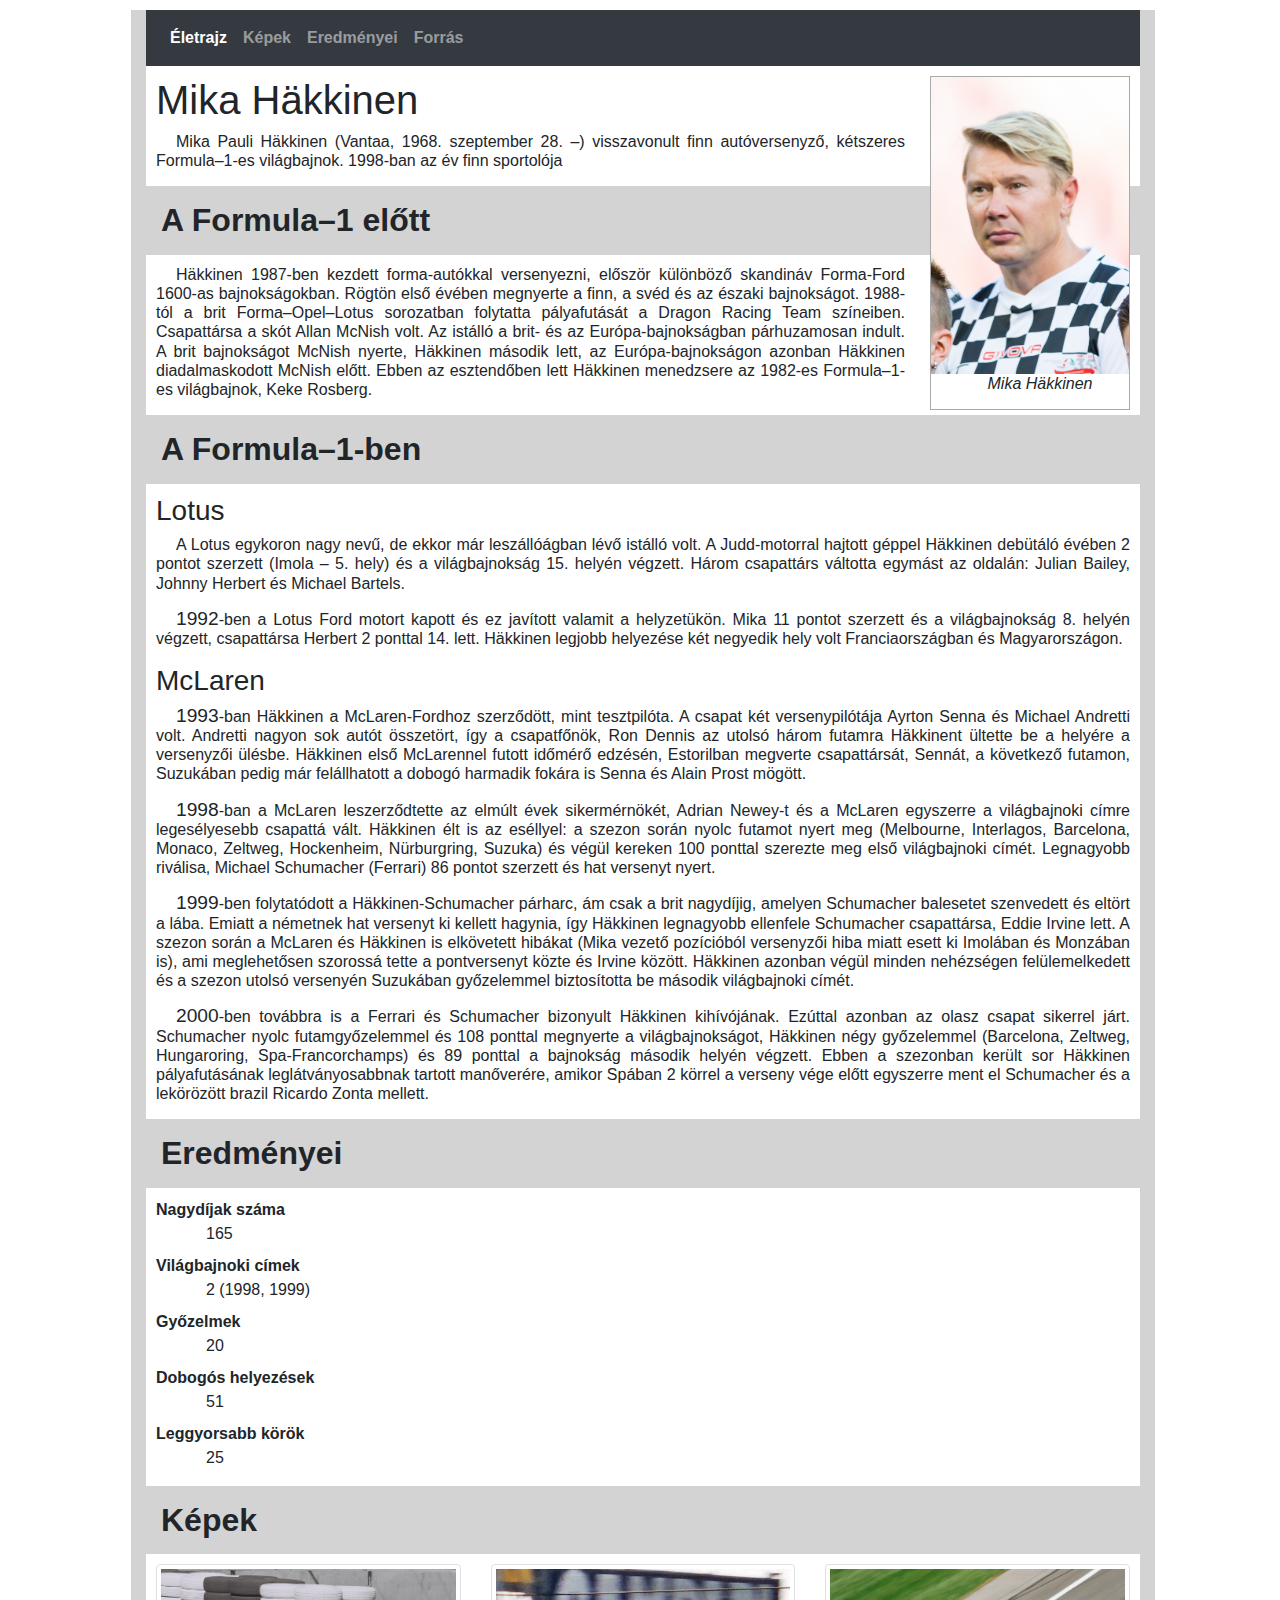
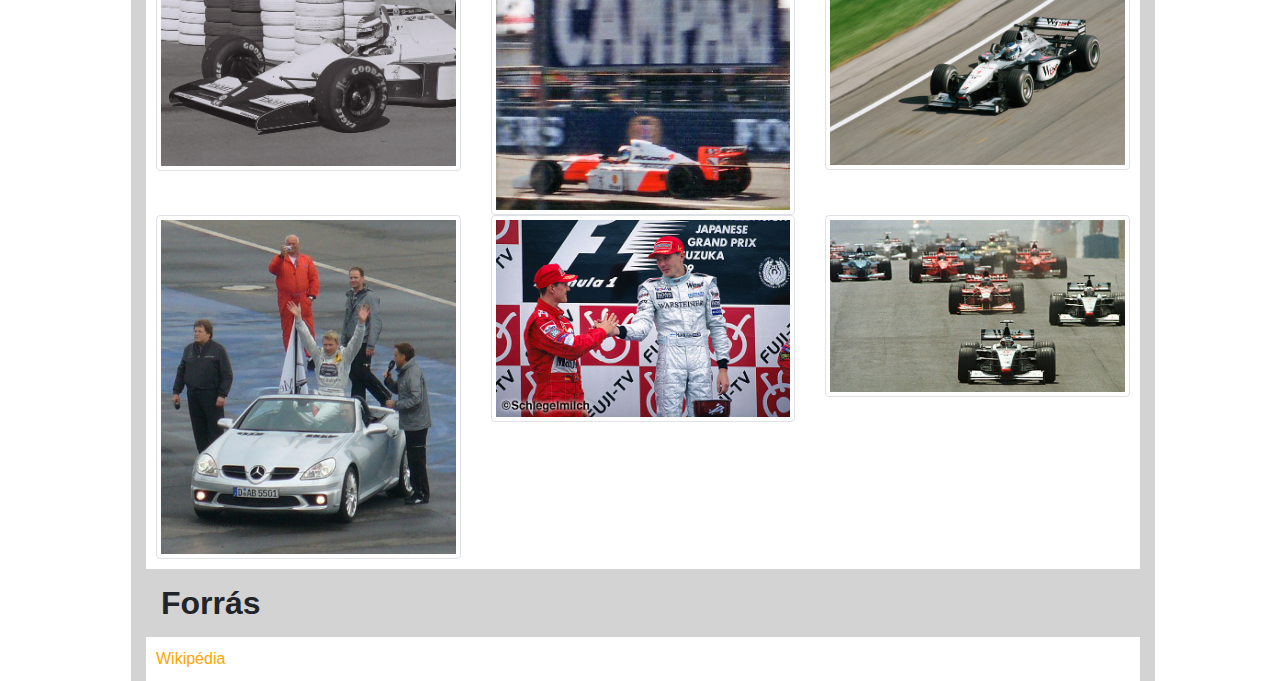
<file: F01_MikaHekkinen/index.html>
﻿<!DOCTYPE html>
<html lang="hu">

<head>
    <meta charset="UTF-8">
    <meta name="viewport" content="width=device-width, initial-scale=1.0">
    <link rel="stylesheet" href="css/bootstrap.min.css" type="text/css">
    <link rel="stylesheet" href="styles.css" type="text/css">
    <link rel="shortcut icon" href="favico.ico" type="image/x-icon">
    <title>Mika Häkkinen</title>
</head>

<body>
    <div class="container">
        <header>
            <nav class="navbar navbar-expand-md navbar-dark bg-dark">
                <div class="collapse navbar-collapse">
                    <ul class="navbar-nav">
                        <li class="nav-item active">
                            <a class="nav-link" href="#eletrajz">Életrajz</a>
                        </li>
                        <li class="nav-item">
                            <a class="nav-link" href="#kepek">Képek</a>
                        </li>
                        <li class="nav-item">
                            <a class="nav-link" href="#eredmenyei">Eredményei</a>
                        </li>
                        <li class="nav-item">
                            <a class="nav-link" href="#forras">Forrás</a>
                        </li>
                    </ul>
                </div>
            </nav>
        </header>
        <section id="eletrajz">
            <div class="foto">
                <img src="images/photo.jpg" alt="Häkkinen" title="Häkkinen">
                <p class="kepalairas">Mika Häkkinen</p>
            </div>
            <h1>Mika Häkkinen</h1>
            <p>
                Mika Pauli Häkkinen (Vantaa, 1968. szeptember 28. –) visszavonult finn autóversenyző, kétszeres
                Formula–1-es
                világbajnok. 1998-ban az év finn sportolója
            </p>

            <h2>A Formula–1 előtt</h2>
            <p>
                Häkkinen 1987-ben kezdett forma-autókkal versenyezni, először különböző skandináv Forma-Ford 1600-as
                bajnokságokban. Rögtön első évében megnyerte a finn, a svéd és az északi bajnokságot. 1988-tól a brit
                Forma–Opel–Lotus sorozatban folytatta pályafutását a Dragon Racing Team színeiben. Csapattársa a skót
                Allan
                McNish volt. Az istálló a brit- és az Európa-bajnokságban párhuzamosan indult. A brit bajnokságot McNish
                nyerte, Häkkinen második lett, az Európa-bajnokságon azonban Häkkinen diadalmaskodott McNish előtt.
                Ebben az
                esztendőben lett Häkkinen menedzsere az 1982-es Formula–1-es világbajnok, Keke Rosberg.
            </p>

            <h2>A Formula–1-ben</h2>
            <h3>Lotus</h3>
            <p>
                A Lotus egykoron nagy nevű, de ekkor már leszállóágban lévő istálló volt. A Judd-motorral hajtott géppel
                Häkkinen debütáló évében 2 pontot szerzett (Imola – 5. hely) és a világbajnokság 15. helyén végzett.
                Három
                csapattárs váltotta egymást az oldalán: Julian Bailey, Johnny Herbert és Michael Bartels.
            </p>
            <p>
                <span class="kiemeles">1992</span>-ben a Lotus Ford motort kapott és ez javított valamit a helyzetükön.
                Mika
                11 pontot szerzett és a világbajnokság 8. helyén végzett, csapattársa Herbert 2 ponttal 14. lett.
                Häkkinen
                legjobb helyezése két negyedik hely volt Franciaországban és Magyarországon.
            </p>

            <h3>McLaren</h3>
            <p>
                <span class="kiemeles">1993</span>-ban Häkkinen a McLaren-Fordhoz szerződött, mint tesztpilóta. A csapat
                két
                versenypilótája Ayrton Senna és Michael Andretti volt. Andretti nagyon sok autót összetört, így a
                csapatfőnök, Ron Dennis az utolsó három futamra Häkkinent ültette be a helyére a versenyzői ülésbe.
                Häkkinen
                első McLarennel futott időmérő edzésén, Estorilban megverte csapattársát, Sennát, a következő futamon,
                Suzukában pedig már felállhatott a dobogó harmadik fokára is Senna és Alain Prost mögött.
            </p>
            <p>
                <span class="kiemeles">1998</span>-ban a McLaren leszerződtette az elmúlt évek sikermérnökét, Adrian
                Newey-t
                és a McLaren egyszerre a világbajnoki címre legesélyesebb csapattá vált. Häkkinen élt is az eséllyel: a
                szezon során nyolc futamot nyert meg (Melbourne, Interlagos, Barcelona, Monaco, Zeltweg, Hockenheim,
                Nürburgring, Suzuka) és végül kereken 100 ponttal szerezte meg első világbajnoki címét. Legnagyobb
                riválisa,
                Michael Schumacher (Ferrari) 86 pontot szerzett és hat versenyt nyert.
            </p>
            <p>
                <span class="kiemeles">1999</span>-ben folytatódott a Häkkinen-Schumacher párharc, ám csak a brit
                nagydíjig,
                amelyen Schumacher balesetet szenvedett és eltört a lába. Emiatt a németnek hat versenyt ki kellett
                hagynia,
                így Häkkinen legnagyobb ellenfele Schumacher csapattársa, Eddie Irvine lett. A szezon során a McLaren és
                Häkkinen is elkövetett hibákat (Mika vezető pozícióból versenyzői hiba miatt esett ki Imolában és
                Monzában
                is), ami meglehetősen szorossá tette a pontversenyt közte és Irvine között. Häkkinen azonban végül
                minden
                nehézségen felülemelkedett és a szezon utolsó versenyén Suzukában győzelemmel biztosította be második
                világbajnoki címét.
            </p>
            <p>
                <span class="kiemeles">2000</span>-ben továbbra is a Ferrari és Schumacher bizonyult Häkkinen
                kihívójának.
                Ezúttal azonban az olasz csapat sikerrel járt. Schumacher nyolc futamgyőzelemmel és 108 ponttal
                megnyerte a
                világbajnokságot, Häkkinen négy győzelemmel (Barcelona, Zeltweg, Hungaroring, Spa-Francorchamps) és 89
                ponttal a bajnokság második helyén végzett. Ebben a szezonban került sor Häkkinen pályafutásának
                leglátványosabbnak tartott manőverére, amikor Spában 2 körrel a verseny vége előtt egyszerre ment el
                Schumacher és a lekörözött brazil Ricardo Zonta mellett.
            </p>
        </section>
        <section id="eredmenyei">
            <h2>Eredményei</h2>

            <dl>
                <dt>Nagydíjak száma</dt>
                <dd>165</dd>

                <dt>Világbajnoki címek</dt>
                <dd>2 (1998, 1999)</dd>

                <dt>Győzelmek</dt>
                <dd>20</dd>

                <dt>Dobogós helyezések</dt>
                <dd>51</dd>

                <dt>Leggyorsabb körök</dt>
                <dd>25</dd>
            </dl>
        </section>
        <section id="kepek">
            <h2>Képek</h2>

            <div class="row">
                <div class="col-12 col-xl-4 col-md-6"><img src="images/1.jpg" class="img-thumbnail" alt=""></div>
                <div class="col-12 col-xl-4 col-md-6"><img src="images/2.jpg" class="img-thumbnail" alt=""></div>
                <div class="col-12 col-xl-4 col-md-6"><img src="images/3.jpg" class="img-thumbnail" alt=""></div>
                <div class="col-12 col-xl-4 col-md-6"><img src="images/4.jpg" class="img-thumbnail" alt=""></div>
                <div class="col-12 col-xl-4 col-md-6"><img src="images/5.jpg" class="img-thumbnail" alt=""></div>
                <div class="col-12 col-xl-4 col-md-6"><img src="images/6.jpg" class="img-thumbnail" alt=""></div>
            </div>
        </section>
        <footer id="forras">
            <h2>Forrás</h2>

            <a href="https://hu.wikipedia.org/wiki/Mika_H%C3%A4kkinen" target="_blank">Wikipédia</a>
        </footer>
    </div>

    <script src="js/jquery.min.js"></script>
    <script src="js/popper.min.js"></script>
    <script src="js/bootstrap.min.js"></script>

</body>

</html>
</file>
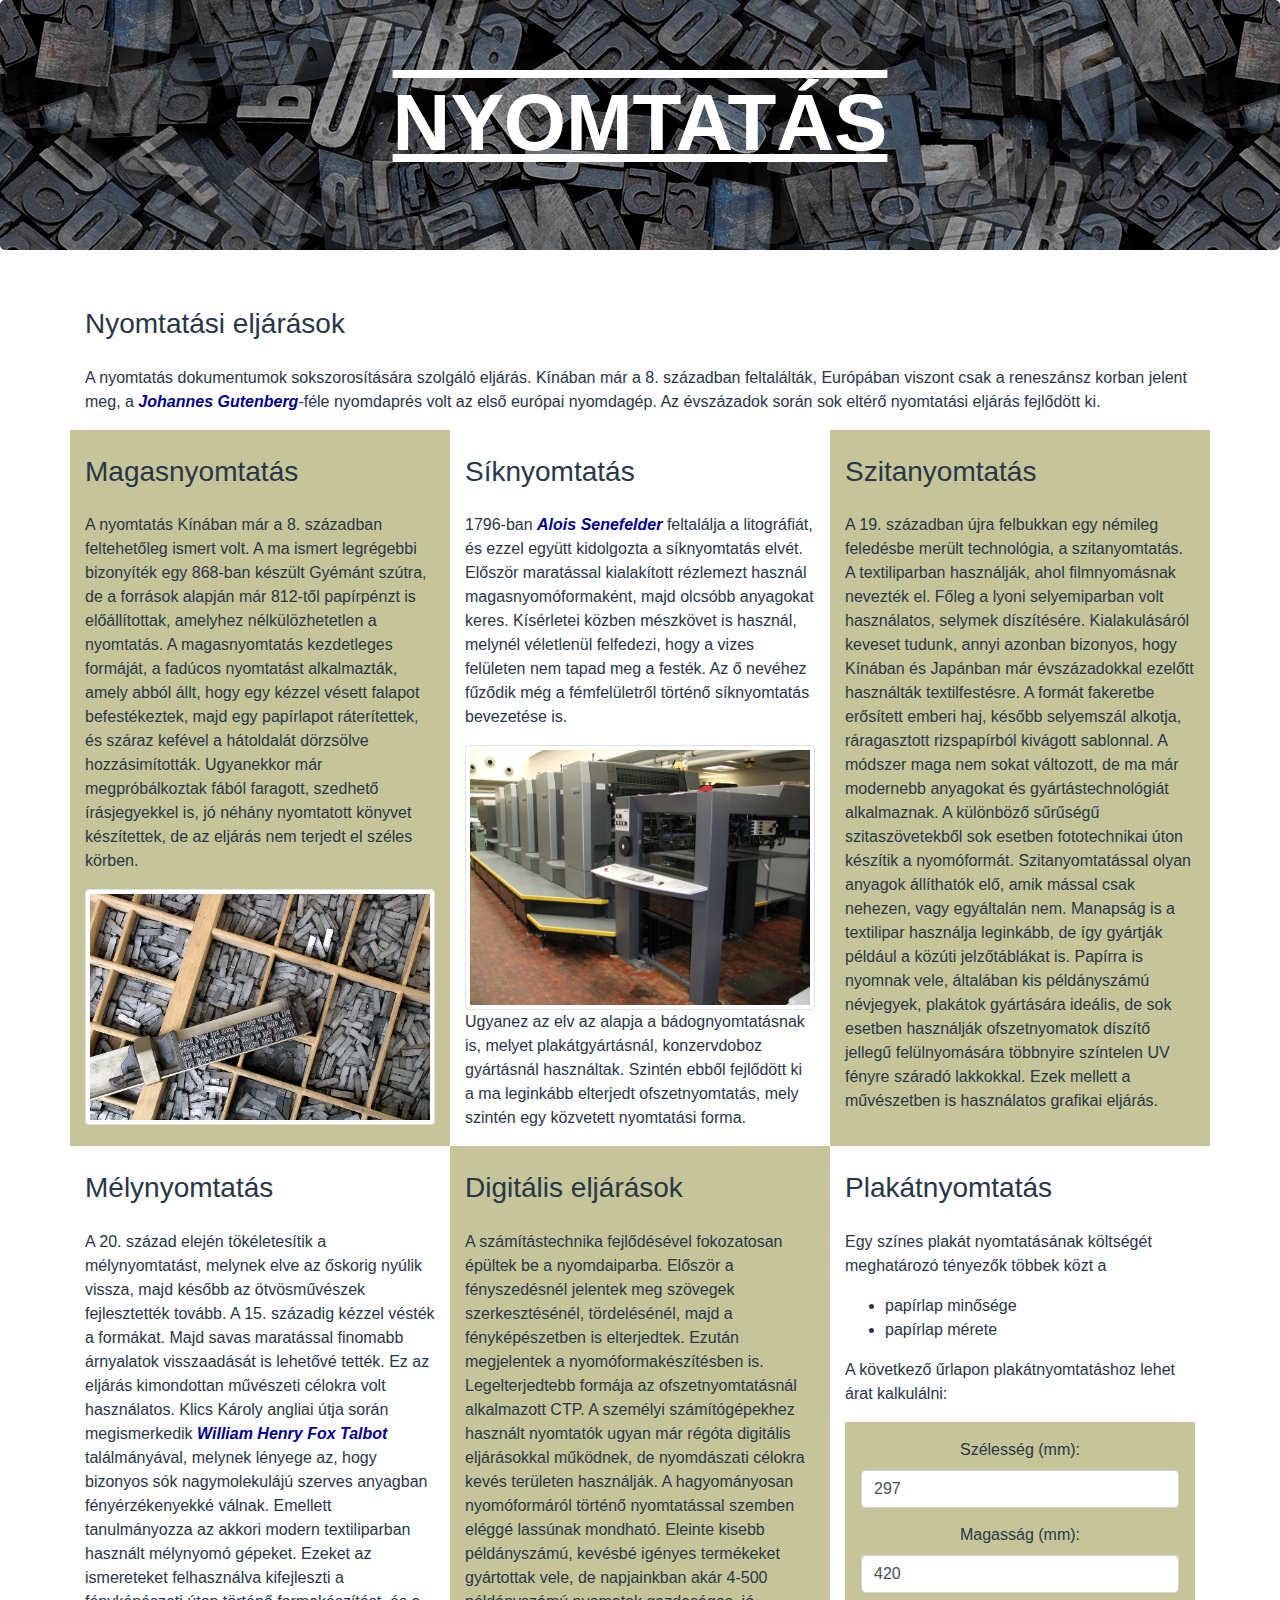
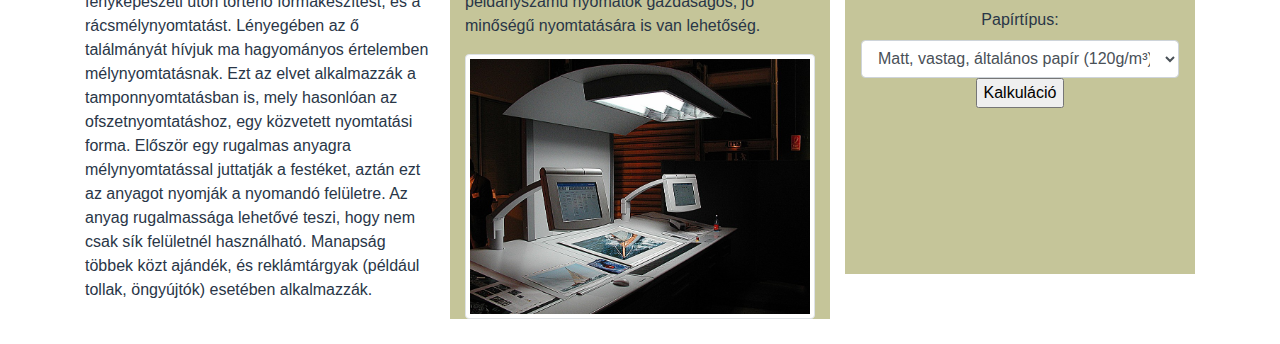
<file: F01_Nyomtatas_megoldas/nyomtatas.html>
<!DOCTYPE html>
<html lang="hu">

<head>
  <title>Nyomtatás</title>
  <meta charset="UTF-8">
  <meta name="viewport" content="width=device-width, initial-scale=1">
  <link rel="stylesheet" href="css/bootstrap.min.css">
  <link rel="stylesheet" href="nyomtatas.css">
  <script src="js/bootstrap.min.js"></script>
  <script src="js/nyomtatas.js"></script>
</head>

<body>

  <div class="jumbotron bg-fej text-center">
    <h1>Nyomtatás</h1>
  </div>

  <div class="container">
    <div class="row">
      <div class="col-md-12">
        <h3>Nyomtatási eljárások</h3>
        <p>A nyomtatás dokumentumok sokszorosítására szolgáló eljárás. Kínában már a 8. században feltalálták, Európában
          viszont csak a reneszánsz korban jelent meg, a <a href="https://hu.wikipedia.org/wiki/Johannes_Gutenberg"
            target="_blank">Johannes Gutenberg</a>-féle nyomdaprés volt az első
          európai
          nyomdagép. Az évszázadok során sok eltérő nyomtatási eljárás fejlődött ki.</p>
      </div>
    </div>
    <div class="row">
      <div class="col-md-4 bg-torzs">
        <h3>Magasnyomtatás</h3>
        <p>A nyomtatás Kínában már a 8. században feltehetőleg ismert volt. A ma ismert legrégebbi bizonyíték egy
          868-ban készült Gyémánt szútra, de a források alapján már 812-től papírpénzt is előállítottak, amelyhez
          nélkülözhetetlen a nyomtatás. A magasnyomtatás kezdetleges formáját, a fadúcos nyomtatást alkalmazták, amely
          abból állt, hogy egy kézzel vésett falapot befestékeztek, majd egy papírlapot ráterítettek, és száraz kefével
          a hátoldalát dörzsölve hozzásimították. Ugyanekkor már megpróbálkoztak fából faragott, szedhető írásjegyekkel
          is, jó néhány nyomtatott könyvet készítettek, de az eljárás nem terjedt el széles körben.</p>
        <img src="images/kezi_szedes.jpg" alt="Kézi szedés" title="Kézi szedés" class="img-thumbnail">
      </div>
      <div class="col-md-4">
        <h3>Síknyomtatás</h3>
        <p>1796-ban <a href="https://hu.wikipedia.org/wiki/Alois_Senefelder" target="_blank">Alois Senefelder</a>
          feltalálja a litográfiát, és ezzel együtt kidolgozta a síknyomtatás elvét.
          Először
          maratással kialakított rézlemezt használ magasnyomóformaként, majd olcsóbb anyagokat keres. Kísérletei közben
          mészkövet is használ, melynél véletlenül felfedezi, hogy a vizes felületen nem tapad meg a festék. Az ő
          nevéhez fűződik még a fémfelületről történő síknyomtatás bevezetése is.</p>
        <img src="images/ofszet_nyomogep.jpg" alt="Ofset nyomógép" title="Ofset nyomógép" class="img-thumbnail">
        <p>Ugyanez az elv az alapja a bádognyomtatásnak is, melyet plakátgyártásnál, konzervdoboz gyártásnál használtak.
          Szintén ebből fejlődött ki a ma leginkább elterjedt ofszetnyomtatás, mely szintén egy közvetett nyomtatási
          forma.</p>
      </div>
      <div class="col-md-4 bg-torzs">
        <h3>Szitanyomtatás</h3>
        <p>A 19. században újra felbukkan egy némileg feledésbe merült technológia, a szitanyomtatás. A textiliparban
          használják, ahol filmnyomásnak nevezték el. Főleg a lyoni selyemiparban volt használatos, selymek díszítésére.
          Kialakulásáról keveset tudunk, annyi azonban bizonyos, hogy Kínában és Japánban már évszázadokkal ezelőtt
          használták textilfestésre. A formát fakeretbe erősített emberi haj, később selyemszál alkotja, ráragasztott
          rizspapírból kivágott sablonnal. A módszer maga nem sokat változott, de ma már modernebb anyagokat és
          gyártástechnológiát alkalmaznak. A különböző sűrűségű szitaszövetekből sok esetben fototechnikai úton készítik
          a nyomóformát. Szitanyomtatással olyan anyagok állíthatók elő, amik mással csak nehezen, vagy egyáltalán nem.
          Manapság is a textilipar használja leginkább, de így gyártják például a közúti jelzőtáblákat is. Papírra is
          nyomnak vele, általában kis példányszámú névjegyek, plakátok gyártására ideális, de sok esetben használják
          ofszetnyomatok díszítő jellegű felülnyomására többnyire színtelen UV fényre száradó lakkokkal. Ezek mellett a
          művészetben is használatos grafikai eljárás. </p>
      </div>
    </div>
    <div class="row">
      <div class="col-md-4">
        <h3>Mélynyomtatás</h3>
        <p>A 20. század elején tökéletesítik a mélynyomtatást, melynek elve az őskorig nyúlik vissza, majd később az
          ötvösművészek fejlesztették tovább. A 15. századig kézzel vésték a formákat. Majd savas maratással finomabb
          árnyalatok visszaadását is lehetővé tették. Ez az eljárás kimondottan művészeti célokra volt használatos.
          Klics Károly angliai útja során megismerkedik <a href="https://hu.wikipedia.org/wiki/William_Henry_Fox_Talbot"
            target="_blank">William Henry Fox Talbot</a> találmányával, melynek lényege
          az, hogy
          bizonyos sók nagymolekulájú szerves anyagban fényérzékenyekké válnak. Emellett tanulmányozza az akkori modern
          textiliparban használt mélynyomó gépeket. Ezeket az ismereteket felhasználva kifejleszti a fényképészeti úton
          történő formakészítést, és a rácsmélynyomtatást. Lényegében az ő találmányát hívjuk ma hagyományos értelemben
          mélynyomtatásnak. Ezt az elvet alkalmazzák a tamponnyomtatásban is, mely hasonlóan az ofszetnyomtatáshoz, egy
          közvetett nyomtatási forma. Először egy rugalmas anyagra mélynyomtatással juttatják a festéket, aztán ezt az
          anyagot nyomják a nyomandó felületre. Az anyag rugalmassága lehetővé teszi, hogy nem csak sík felületnél
          használható. Manapság többek közt ajándék, és reklámtárgyak (például tollak, öngyújtók) esetében alkalmazzák.
        </p>
      </div>
      <div class="col-md-4 bg-torzs">
        <h3>Digitális eljárások</h3>
        <p>A számítástechnika fejlődésével fokozatosan épültek be a nyomdaiparba. Először a fényszedésnél jelentek meg
          szövegek szerkesztésénél, tördelésénél, majd a fényképészetben is elterjedtek. Ezután megjelentek a
          nyomóformakészítésben is. Legelterjedtebb formája az ofszetnyomtatásnál alkalmazott CTP. A személyi
          számítógépekhez használt nyomtatók ugyan már régóta digitális eljárásokkal működnek, de nyomdászati célokra
          kevés területen használják. A hagyományosan nyomóformáról történő nyomtatással szemben eléggé lassúnak
          mondható. Eleinte kisebb példányszámú, kevésbé igényes termékeket gyártottak vele, de napjainkban akár 4-500
          példányszámú nyomatok gazdaságos, jó minőségű nyomtatására is van lehetőség. </p>
        <img src="images/nyomdagep_pultja.jpg" alt="Nyomdagép pultja" title="Nyomdagép pultja" class="img-thumbnail">
      </div>
      <div class="col-md-4">
        <h3>Plakátnyomtatás</h3>

        <p>Egy színes plakát nyomtatásának költségét meghatározó tényezők többek közt a
        <ul>
          <li>papírlap minősége</li>
          <li>papírlap mérete</li>
        </ul>
        </p>

        <p>A következő űrlapon plakátnyomtatáshoz lehet árat kalkulálni:</p>

        <form class="bg-torzs p-3 text-center">
          <label for="szelesseg">Szélesség (mm):</label>
          <input type="number" class="form-control" id="szelesseg" min="10" max="1000" value="297">
          <label for="magassag">Magasság (mm):</label>
          <input type="number" class="form-control" id="magassag" min="10" max="1400" value="420">
          <label for="ptip">Papírtípus:</label>
          <select class="form-control" id="papirtipus">
            <option value="38">Pauszpapír (115g/m³)</option>
            <option value="32" selected>Matt, vastag, általános papír (120g/m³)</option>
            <option value="45">Matt, normál, fotópapír (180g/m³)</option>
            <option value="45">Fényes, normál, fotópapír (200g/m³)</option>
            <option value="45">Szatén, normál, fotópapír (190g/m³)</option>
            <option value="65">Művész, kreatív, kartonpapír (300g/m³)</option>
          </select>
          <input type="button" value="Kalkuláció" id="kalkulalGomb" onclick="kalkulal()">
          <div id="valasz">
            <p>A kalkuláció alapja:</p>
            <ul>
              <li>területe: <span id="terulet"></span> dm<sup>2</sup></li>
              <li>papírköltség: <span id="papir"></span> Ft/dm<sup>2</sup></li>
            </ul>
            <h2><span id="koltseg">?</span> Ft</h2>
          </div>
        </form>
      </div>
    </div>
  </div>
</body>

</html>
</file>
<file: F01_MikaHekkinen/styles.css>
body {
    font-family: Verdana, sans-serif;
    max-width: 1024px;
    margin: 0 auto;
}

.foto {
    float: right;
    width: 200px;
    margin-left: 25px;
    border: 1px solid darkgray;
}

.foto img {
    width: 100%;
}

.foto .kepalairas {
    text-align: center;
    font-style: italic;
}

.container {
    margin: 0 3px;
    padding: 0 10px 10px 10px;
    border-left: 15px solid lightgray;
    border-right: 15px solid lightgray;

}

h2,
nav {
    margin: 10px -10px 10px -10px;
    padding: 15px 0 15px 15px;
    background-color: lightgray;
    font-weight: bold;
}

img {
    max-height: 400px;
}

dd {
    margin-left: 50px;
}

a {
    color: orange;
}

a:hover {
    text-decoration: none;
    font-weight: bold;
    color: orange;
}

.kiemeles {
    font-size: larger;
}

p {
    text-align: justify;
    line-height: 1.2rem;
    text-indent: 20px;
}
</file>
<file: F01_Nyomtatas_megoldas/nyomtatas.css>
body {
  color: #293647;
}

.bg-fej {
  background-position: center;
  height: 250px;
  padding-top: 75px;
  background-image: url(images/drukletters.jpg);
}

.bg-fej h1 {
  color: white;
  font-size: 500%;
  text-transform: uppercase;
  text-decoration: underline overline;
  font-weight: bold;
}

.container {
  margin-bottom: 25px;
}

.bg-torzs {
  background-color: #C5C599;
}

h3 {
  margin: 25px 0px;
}

a {
  font-style: italic;
  font-weight: bold;
  color: darkblue;
}

#kalkGomb {
  margin: 20px auto;
}

#valasz {
  visibility: hidden;
}

#szelesseg,
#magassag {
  margin: 0px auto 15px;
}
</file>
